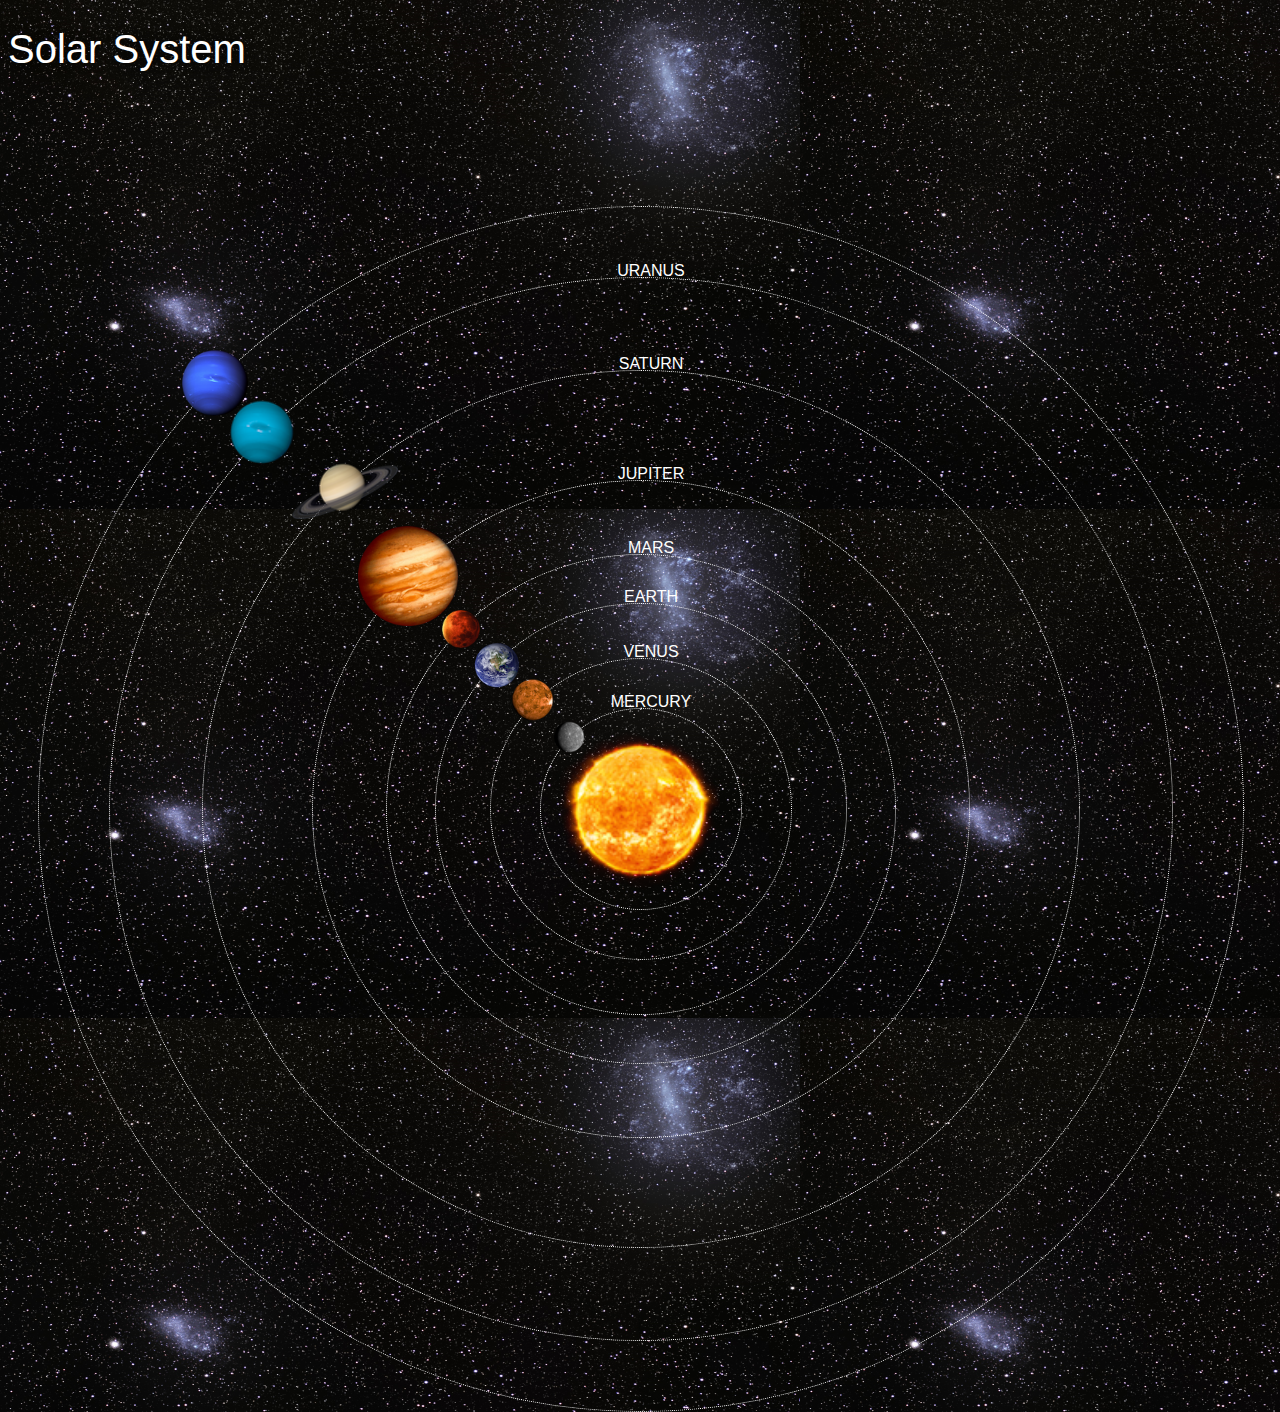
<file: index.html>
<!DOCTYPE html>
<html>
    <head>
        <title>Solar System</title>
        <link rel="stylesheet" href="style.css"/>
    </head>
    <body>
        <div id="container">
            <h1>Solar System</h1>
            <a href="sun.html"><img src="images/sun.png" id="sun"/></a>
            
            <div id="neptune-orbit">
                <a href="neptune.html"><img src="images/neptune.png" id="neptune"/></a>
            </div>
            <div id="neptune-label" class="label-box">
                <a href="neptune.html">NEPTUNE</a>
            </div>
            
            <div id="uranus-orbit">
                <a href="uranus.html"><img src="images/uranus.png" id="uranus"/></a>
            </div>
            <div id="uranus-label" class="label-box">
                <a href="uranus.html">URANUS</a>
            </div>
            
             <div id="saturn-orbit">
                <a href="saturn.html"><img src="images/saturn.png" id="saturn"/></a>
            </div>
            <div id="saturn-label" class="label-box">
                <a href="saturn.html">SATURN</a>
            </div>
            
             <div id="jupiter-orbit">
                <a href="jupiter.html"><img src="images/jupiter.png" id="jupiter"/></a>
            </div>
            <div id="jupiter-label" class="label-box">
                <a href="jupiter.html">JUPITER</a>
            </div>
            
             <div id="mars-orbit">
                <a href="mars.html"><img src="images/mars.png" id="mars"/></a>
            </div>
            <div id="mars-label" class="label-box">
                <a href="mars.html">MARS</a>
            </div>
            
             <div id="earth-orbit">
                <a href="earth.html"><img src="images/earth.png" id="earth"/></a>
            </div>
            <div id="earth-label" class="label-box">
                <a href="earth.html">EARTH</a>
            </div>
            
             <div id="venus-orbit">
                <a href="venus.html"><img src="images/venus.png" id="venus"/></a>
            </div>
            <div id="venus-label" class="label-box">
                <a href="venus.html">VENUS</a>
            </div>
            
              <div id="mercury-orbit">
                <a href="mercury.html"><img src="images/mercury.png" id="mercury"/></a>
            </div>
            <div id="mercury-label" class="label-box">
                <a href="mercury.html">MERCURY</a>
            </div>
        </div>
    </body>
</html>
</file>
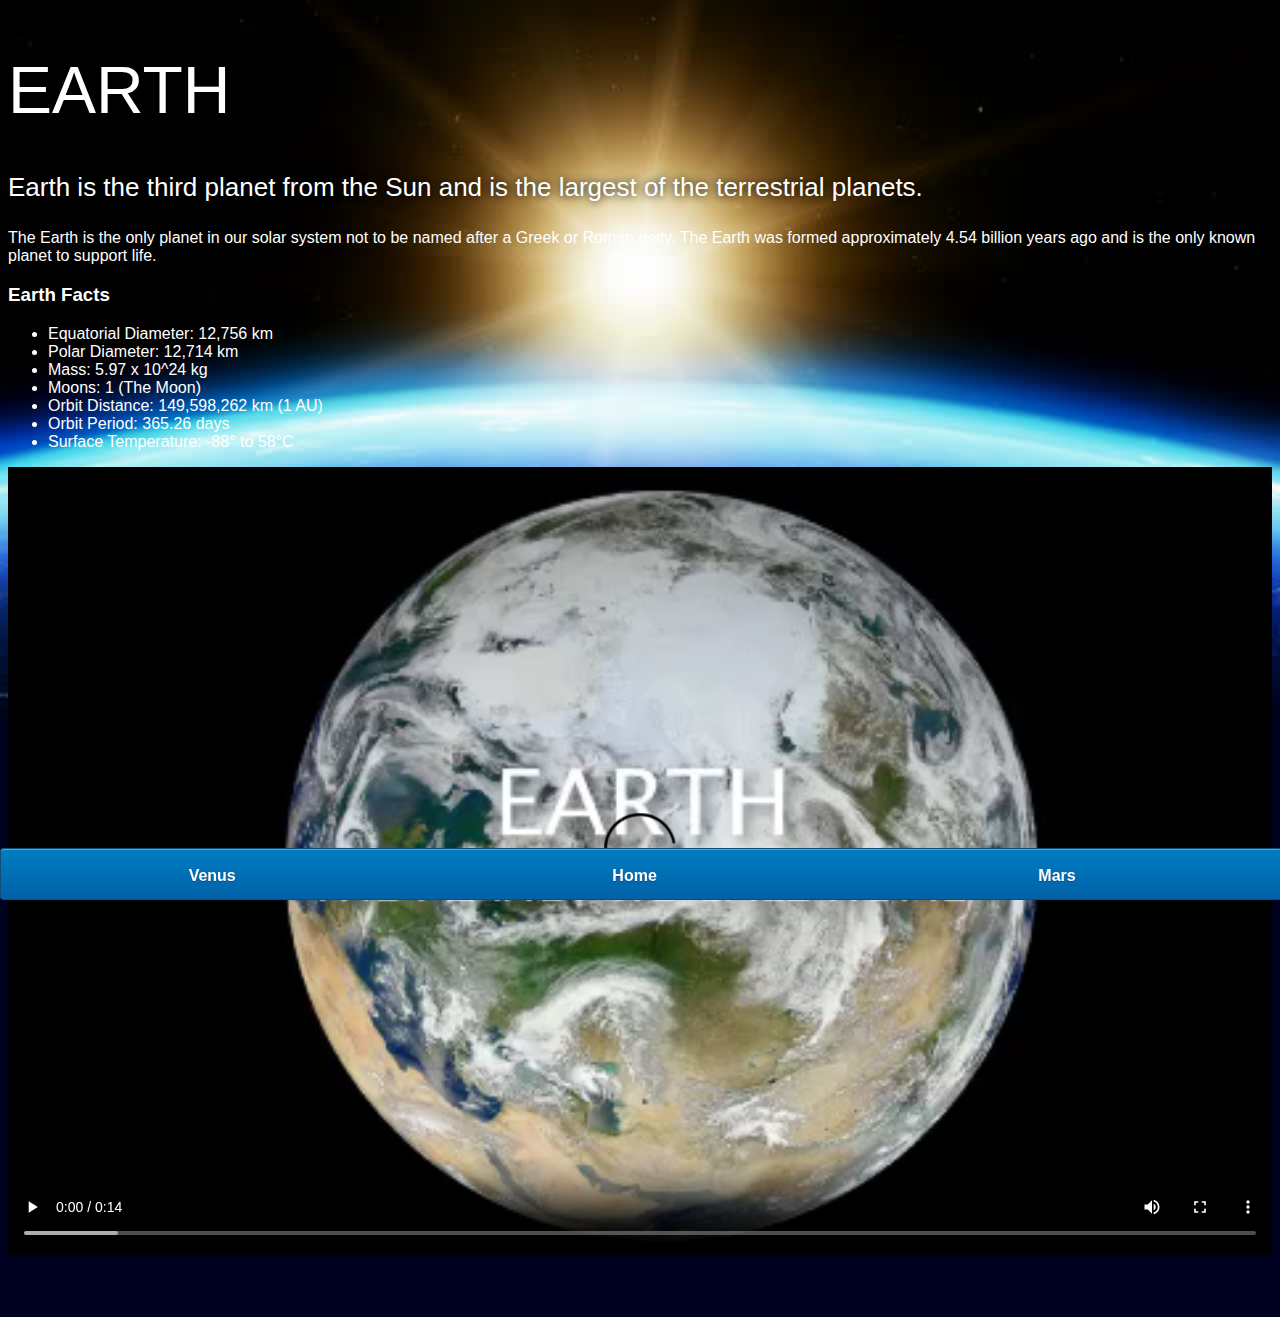
<file: earth.html>
<!DOCTYPE html>
<html>
    <head>
        <title>Solar System</title>
        <link rel="stylesheet" href="style-pages.css"/>
    </head>
    <body>
        <div id="main">
            <div id="content">
             <h1>Earth</h1>
                <p class="intro">
                    Earth is the third planet from the Sun and is the largest of the terrestrial planets. 
                </p>             

                <p>
                    The Earth is the only planet in our solar system not to be named after a Greek or Roman deity. The Earth was formed approximately 4.54 billion years ago and is the only known planet to support life.
                </p>

                <h3>Earth Facts</h3>
                <ul>
                    <li>Equatorial Diameter:	12,756 km</li>
                    <li>Polar Diameter:	12,714 km</li>
                    <li>Mass:	5.97 x 10^24 kg</li>
                    <li>Moons:	1 (The Moon)</li>
                    <li>Orbit Distance:	149,598,262 km (1 AU)</li>
                    <li>Orbit Period:	365.26 days</li>
                    <li>Surface Temperature:	-88&deg; to 58&deg;C</li>
                </ul>
                <video id="video" controls>
                    <source src="videos/earth-video.mp4" type="video/mp4">
                </video>


        <div id="tabs-bottom">
          <a href="venus.html">Venus</a>
          <a href="index.html">Home</a>
          <a href="mars.html">Mars</a>
                </div>
            </div>
            
        </div>
        
    </body>
</html>
</file>
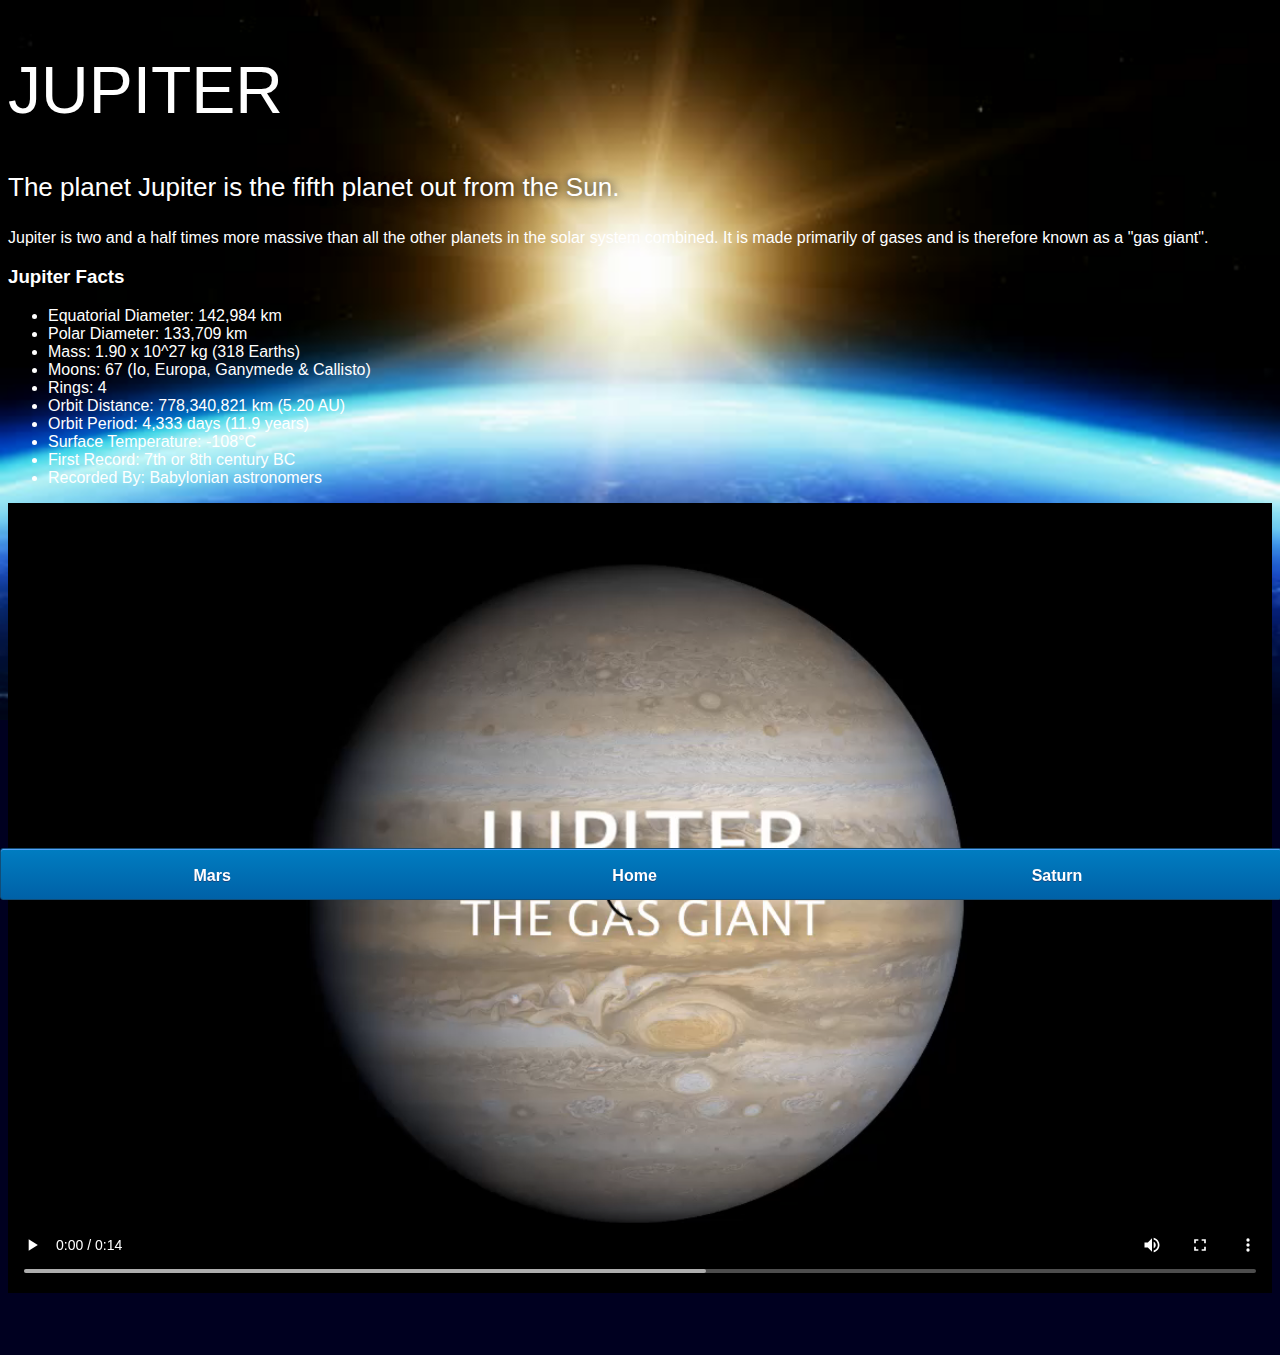
<file: jupiter.html>
<!DOCTYPE html>
<html>
    <head>
        <title>Solar System</title>
        <link rel="stylesheet" href="style-pages.css"/>
    </head>
    <body>
        <div id="main">
            <div id="content">
              <h1>Jupiter</h1>
                <p class="intro">
                    The planet Jupiter is the fifth planet out from the Sun.
                </p>             

                <p>
                    Jupiter is two and a half times more massive than all the other planets in the solar system combined. It is made primarily of gases and is therefore known as a "gas giant".
                </p>

                <h3>Jupiter Facts</h3>
                <ul>
                    <li>Equatorial Diameter:	142,984 km</li>
                    <li>Polar Diameter:	133,709 km</li>
                    <li>Mass:	1.90 x 10^27 kg (318 Earths)</li>
                    <li>Moons:	67 (Io, Europa, Ganymede & Callisto)</li>
                    <li>Rings:	4</li>
                    <li>Orbit Distance:	778,340,821 km (5.20 AU)</li>
                    <li>Orbit Period:	4,333 days (11.9 years)</li>
                    <li>Surface Temperature:	-108&deg;C</li>
                    <li>First Record:	7th or 8th century BC</li>
                    <li>Recorded By:	Babylonian astronomers</li>
                </ul>
                <video id="video" controls>
                    <source src="videos/jupiter-video.mp4" type="video/mp4">
                </video>


<div id="tabs-bottom">
<a href="mars.html">Mars</a>
<a href="index.html">Home</a>
<a href="saturn.html">Saturn</a>
                </div>
            </div>
            
        </div>
        
    </body>
</html>
</file>
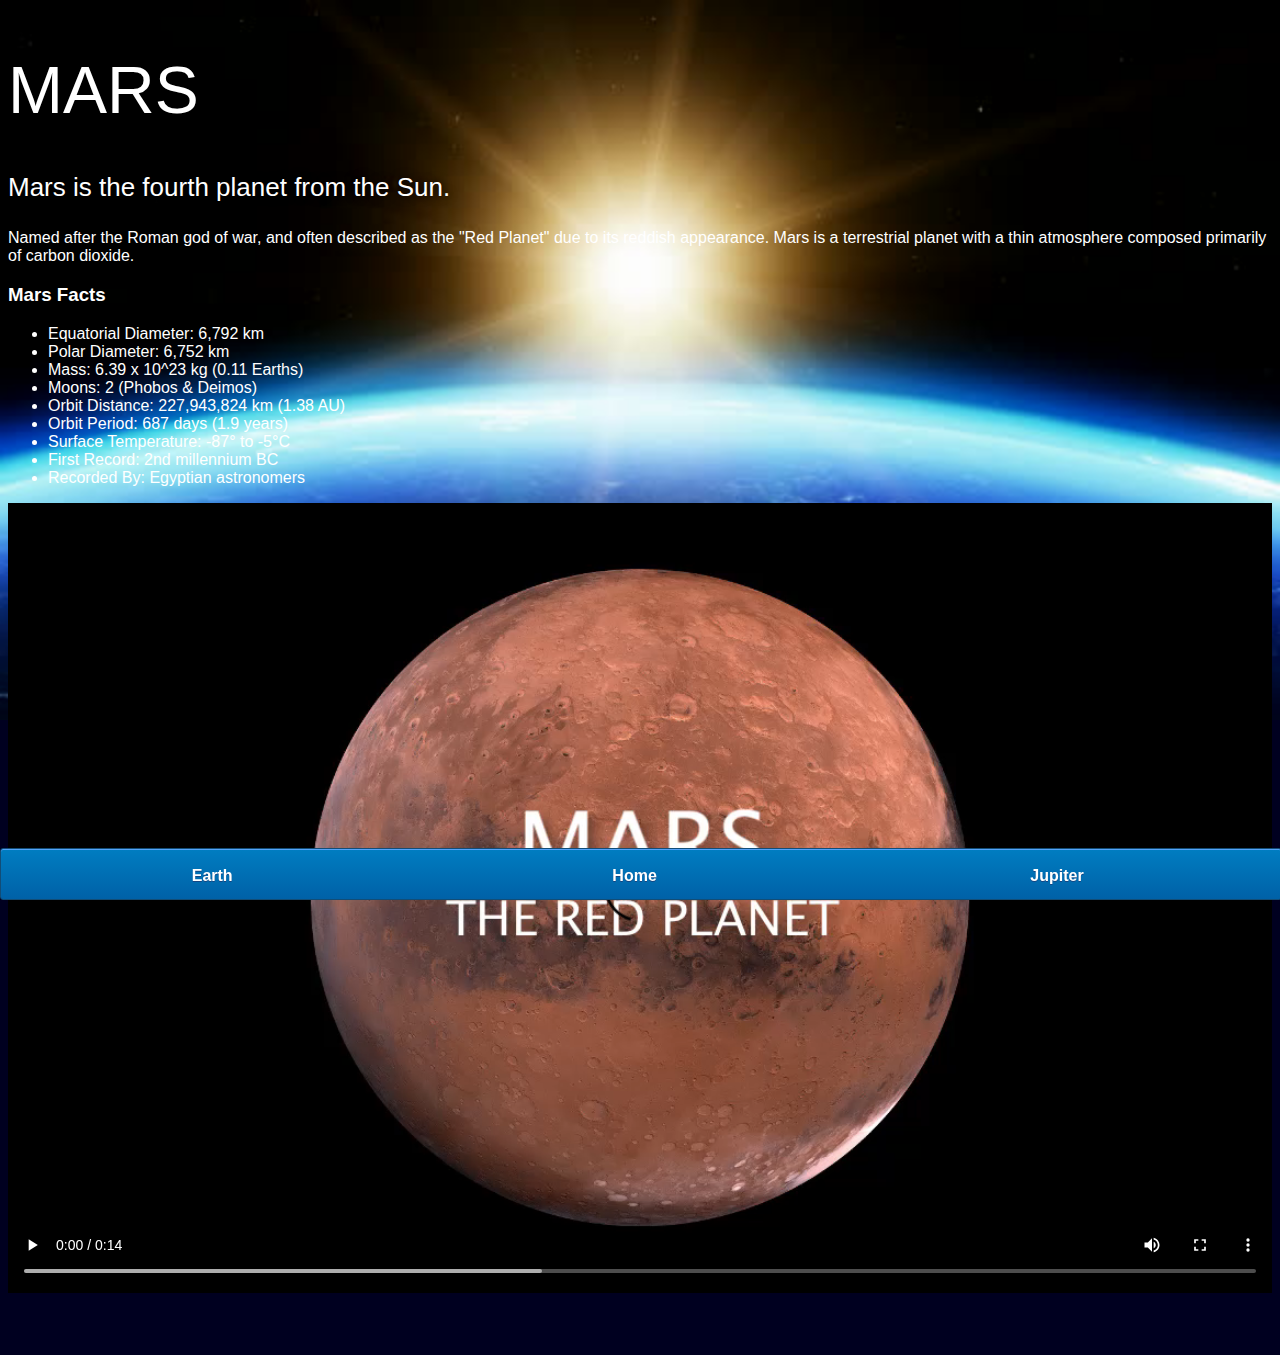
<file: mars.html>
<!DOCTYPE html>
<html>
    <head>
        <title>Solar System</title>
        <link rel="stylesheet" href="style-pages.css"/>
    </head>
    <body>
        <div id="main">
            <div id="content">
               <h1>Mars</h1>
                <p class="intro">
                    Mars is the fourth planet from the Sun.  
                </p>             

                <p>
                    Named after the Roman god of war, and often described as the "Red Planet" due to its reddish appearance. Mars is a terrestrial planet with a thin atmosphere composed primarily of carbon dioxide.
                </p>

                <h3>Mars Facts</h3>
                <ul>
                    <li>Equatorial Diameter:	6,792 km</li>
                    <li>Polar Diameter:	6,752 km</li>
                    <li>Mass:	6.39 x 10^23 kg (0.11 Earths)</li>
                    <li>Moons:	2 (Phobos & Deimos)</li>
                    <li>Orbit Distance:	227,943,824 km (1.38 AU)</li>
                    <li>Orbit Period:	687 days (1.9 years)</li>
                    <li>Surface Temperature:	-87&deg; to -5&deg;C</li>
                    <li>First Record:	2nd millennium BC</li>
                    <li>Recorded By:	Egyptian astronomers</li>
                </ul>
                <video id="video" controls>
                    <source src="videos/mars-video.mp4" type="video/mp4">
                </video>


<div id="tabs-bottom">
<a href="earth.html">Earth</a>
<a href="index.html">Home</a>
<a href="jupiter.html">Jupiter</a>
                </div>
            </div>
            
        </div>
        
    </body>
</html>
</file>
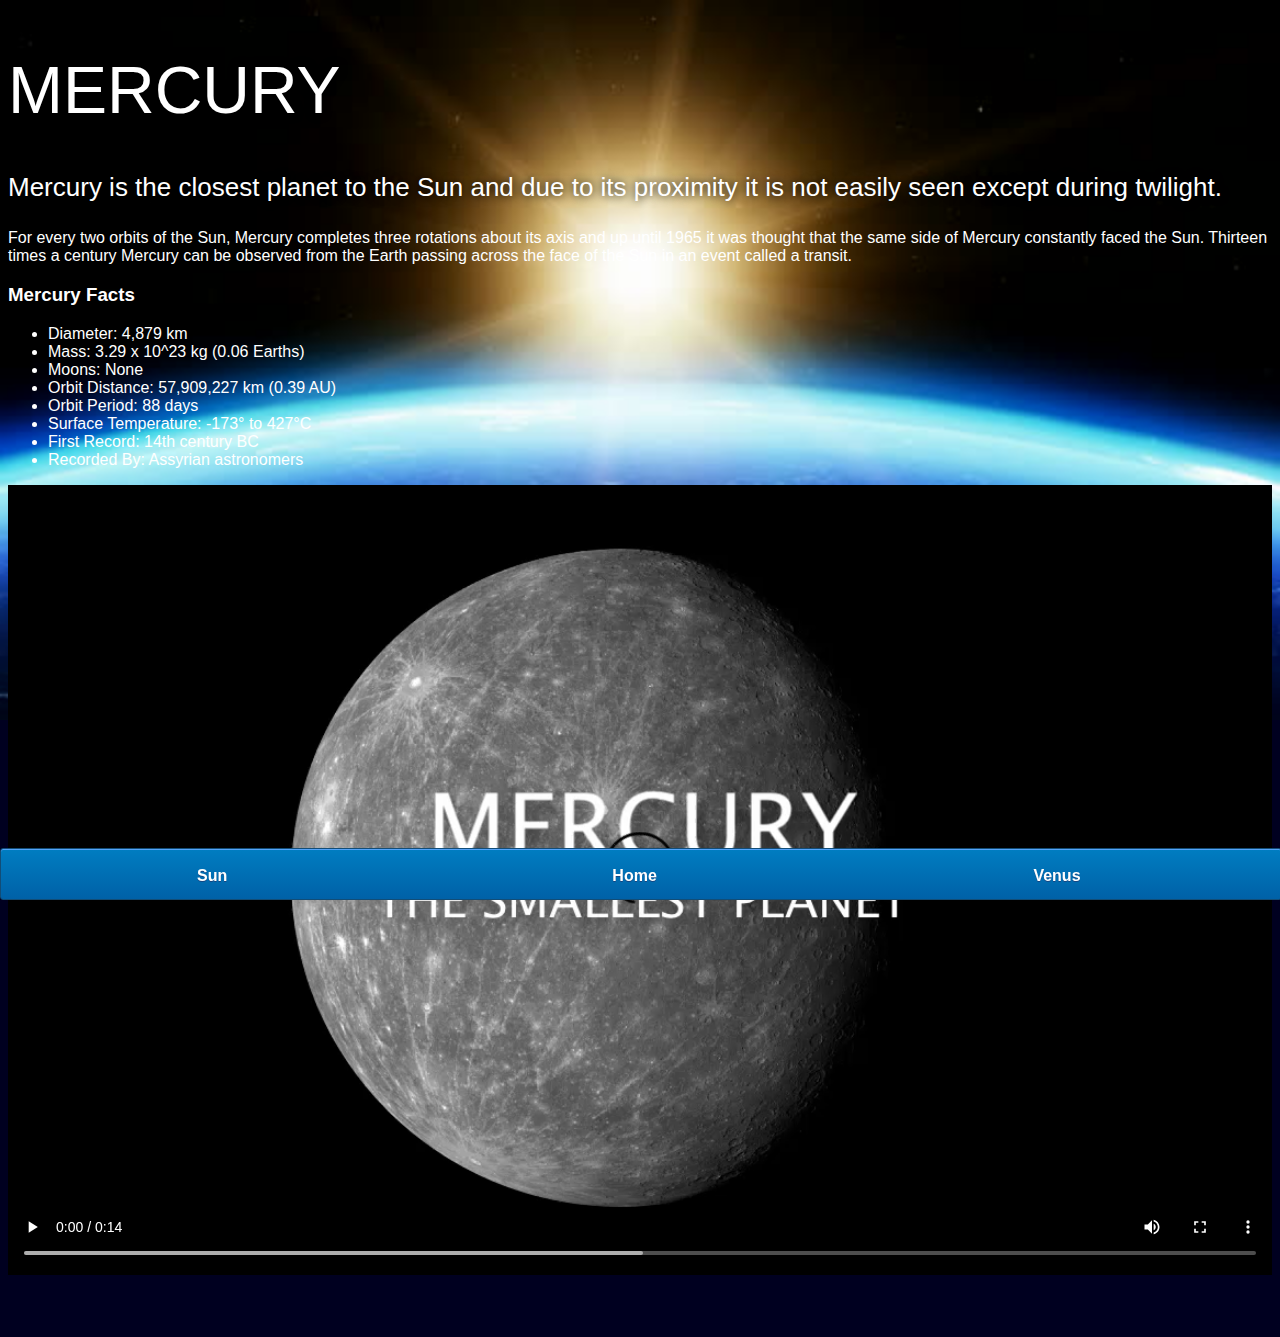
<file: mercury.html>
<!DOCTYPE html>
<html>
    <head>
        <title>Solar System</title>
        <link rel="stylesheet" href="style-pages.css"/>
    </head>
    <body>
        <div id="main">
            <div id="content">
               <h1>Mercury</h1>
                <p class="intro">
                    Mercury is the closest planet to the Sun and due to its proximity it is not easily seen except during twilight. 
                </p>             

                <p>
                    For every two orbits of the Sun, Mercury completes three rotations about its axis and up until 1965 it was thought that the same side of Mercury constantly faced the Sun. Thirteen times a century Mercury can be observed from the Earth passing across the face of the Sun in an event called a transit.
                </p>

                <h3>Mercury Facts</h3>
                <ul>
                    <li>Diameter:	4,879 km</li>
                    <li>Mass:	3.29 x 10^23 kg (0.06 Earths)</li>
                    <li>Moons:	None</li>
                    <li>Orbit Distance:	57,909,227 km (0.39 AU)</li>
                    <li>Orbit Period:	88 days</li>
                    <li>Surface Temperature:	-173&deg; to 427&deg;C</li>
                    <li>First Record:	14th century BC</li>
                    <li>Recorded By:	Assyrian astronomers</li>
                </ul>
                <video id="video" controls>
                    <source src="videos/mercury-video.mp4" type="video/mp4">
                </video>

        <div id="tabs-bottom">
          <a href="sun.html">Sun</a>
          <a href="index.html">Home</a>
          <a href="venus.html">Venus</a>
                
                </div>
            </div>
            
        </div>
        
    </body>
</html>
</file>
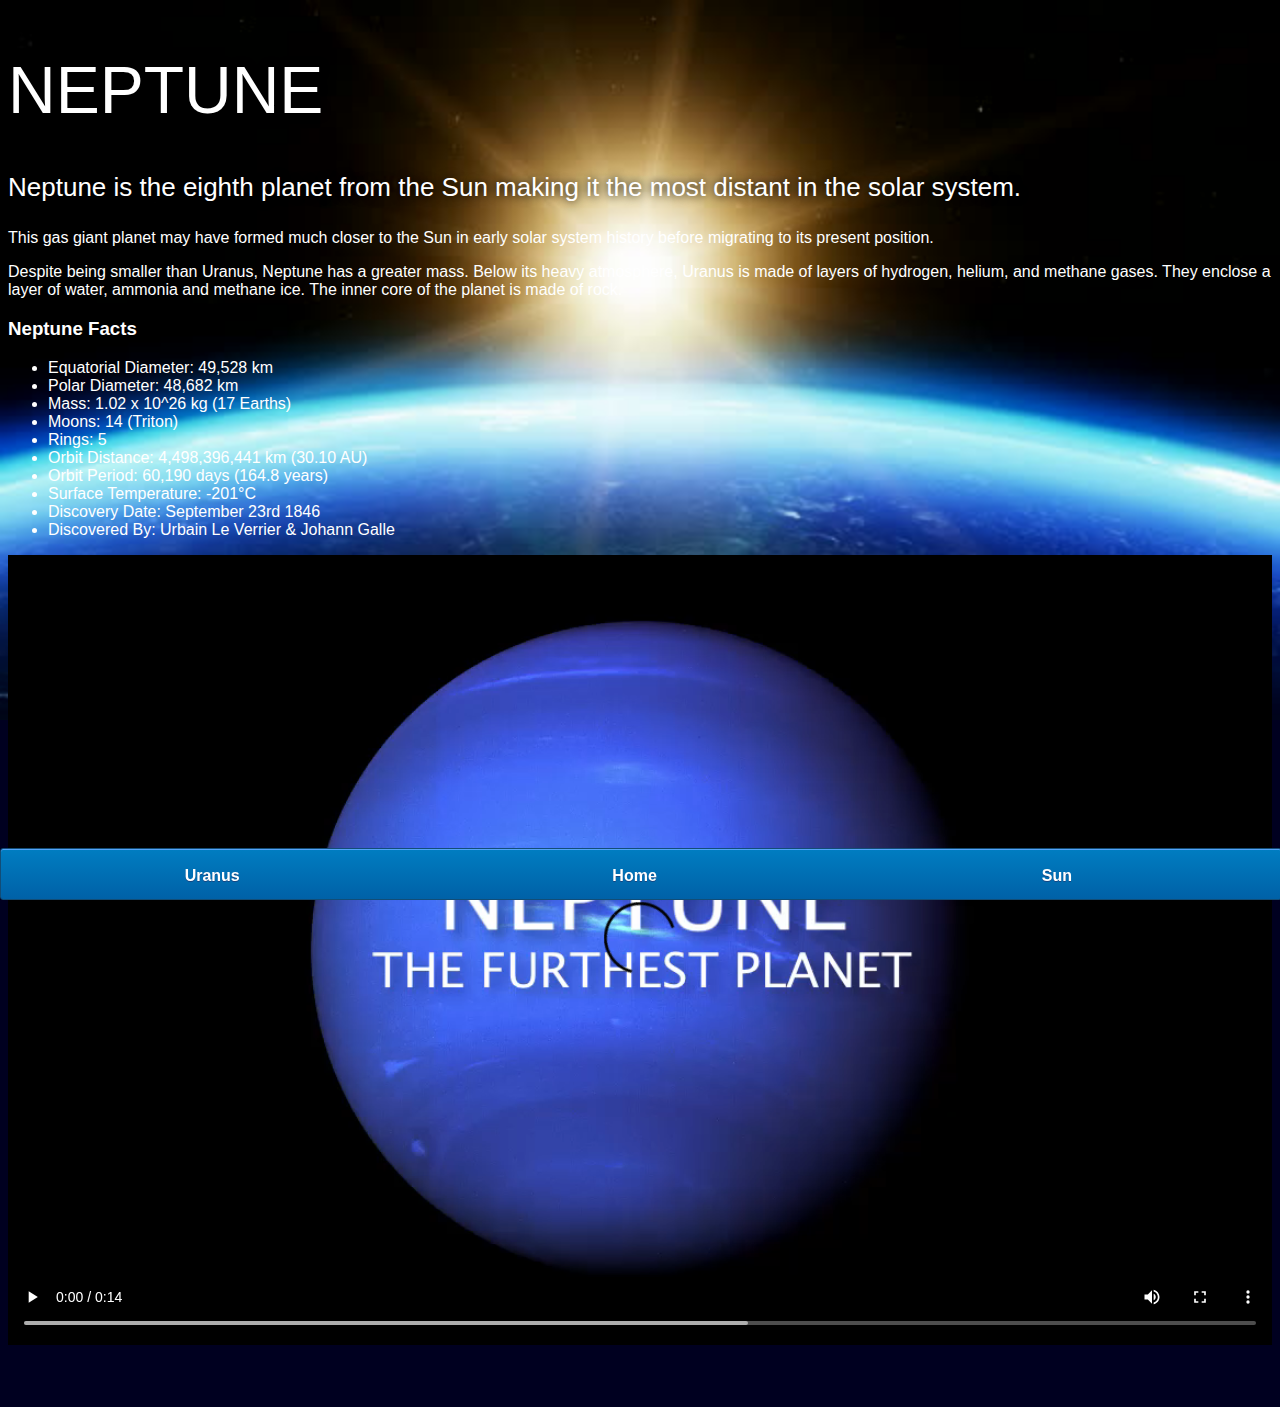
<file: neptune.html>
<!DOCTYPE html>
<html>
    <head>
        <title>Solar System</title>
        <link rel="stylesheet" href="style-pages.css"/>
    </head>
    <body>
        <div id="main">
            <div id="content">
               <h1>Neptune</h1>
                <p class="intro">
                    Neptune is the eighth planet from the Sun making it the most distant in the solar system. 
                </p>             
                <p>
                    This gas giant planet may have formed much closer to the Sun in early solar system history before migrating to its present position.</p>

                <p>Despite being smaller than Uranus, Neptune has a greater mass. Below its heavy atmosphere, Uranus is made of layers of hydrogen, helium, and methane gases. They enclose a layer of water, ammonia and methane ice. The inner core of the planet is made of rock.</p>

                <h3>Neptune Facts</h3>
                <ul>
                    <li>Equatorial Diameter:	49,528 km</li>
                    <li>Polar Diameter:	48,682 km</li>
                    <li>Mass:	1.02 x 10^26 kg (17 Earths)</li>
                    <li>Moons:	14 (Triton)</li>
                    <li>Rings:	5</li>
                    <li>Orbit Distance:	4,498,396,441 km (30.10 AU)</li>
                    <li>Orbit Period:	60,190 days (164.8 years)</li>
                    <li>Surface Temperature:	-201&deg;C</li>
                    <li>Discovery Date:	September 23rd 1846</li>
                    <li>Discovered By:	Urbain Le Verrier & Johann Galle</li>
                </ul>

                <video id="video" controls>
                    <source src="videos/neptune-video.mp4" type="video/mp4">
                </video>

<div id="tabs-bottom">
<a href="uranus.html">Uranus</a>
<a href="index.html">Home</a>
<a href="sun.html">Sun</a>
                </div>
            </div>
            
        </div>
        
    </body>
</html>
</file>
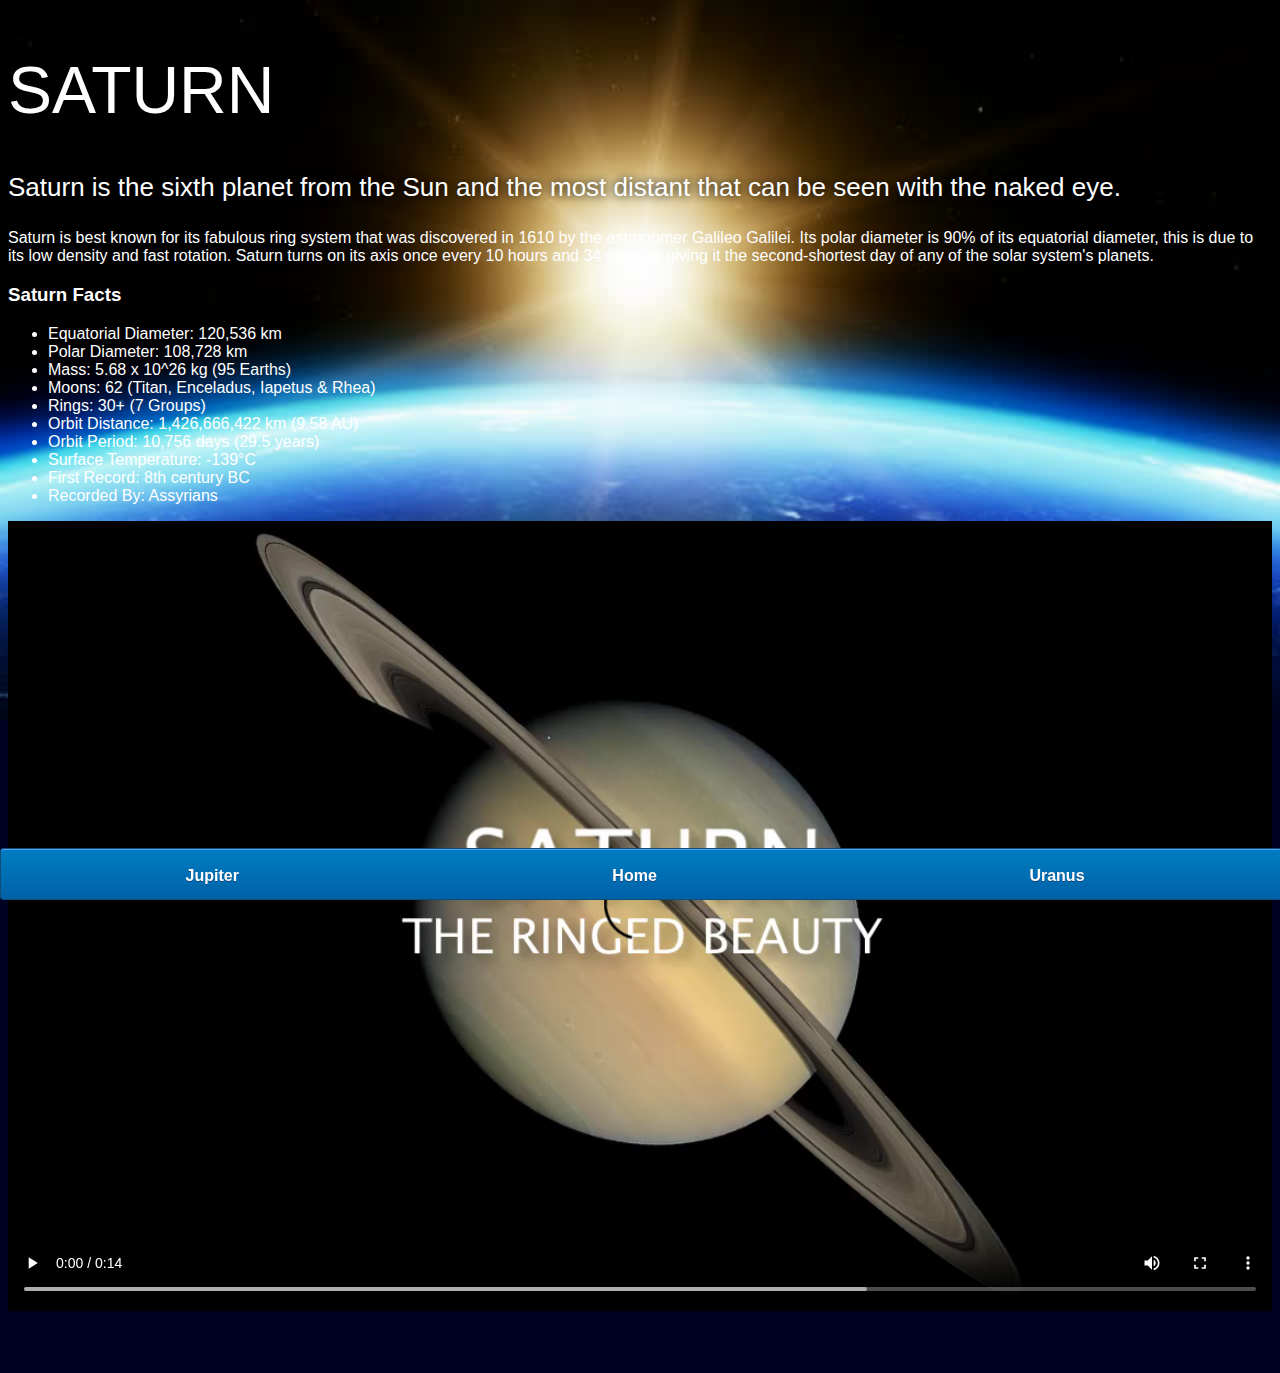
<file: saturn.html>
<!DOCTYPE html>
<html>
    <head>
        <title>Solar System</title>
        <link rel="stylesheet" href="style-pages.css"/>
    </head>
    <body>
        <div id="main">
            <div id="content">
               <h1>Saturn</h1>
                <p class="intro">
                    Saturn is the sixth planet from the Sun and the most distant that can be seen with the naked eye.
                </p>             

                <p>
                    Saturn is best known for its fabulous ring system that was discovered in 1610 by the astronomer Galileo Galilei. Its polar diameter is 90% of its equatorial diameter, this is due to its low density and fast rotation. Saturn turns on its axis once every 10 hours and 34 minutes
 giving it the second-shortest day of any of the solar system's planets.
                </p>

                <h3>Saturn Facts</h3>
                <ul>
                    <li>Equatorial Diameter:	120,536 km</li>
                    <li>Polar Diameter:	108,728 km</li>
                    <li>Mass:	5.68 x 10^26 kg (95 Earths)</li>
                    <li>Moons:	62 (Titan, Enceladus, Iapetus & Rhea)</li>
                    <li>Rings:	30+ (7 Groups)</li>
                    <li>Orbit Distance:	1,426,666,422 km (9.58 AU)</li>
                    <li>Orbit Period:	10,756 days (29.5 years)</li>
                    <li>Surface Temperature:	-139&deg;C</li>
                    <li>First Record:	8th century BC</li>
                    <li>Recorded By:	Assyrians</li>
                </ul>
                <video id="video" controls>
                    <source src="videos/saturn-video.mp4" type="video/mp4">
                </video>

<div id="tabs-bottom">
<a href="jupiter.html">Jupiter</a>
<a href="index.html">Home</a>
<a href="uranus.html">Uranus</a>
                </div>
            </div>
            
        </div>
        
    </body>
</html>
</file>
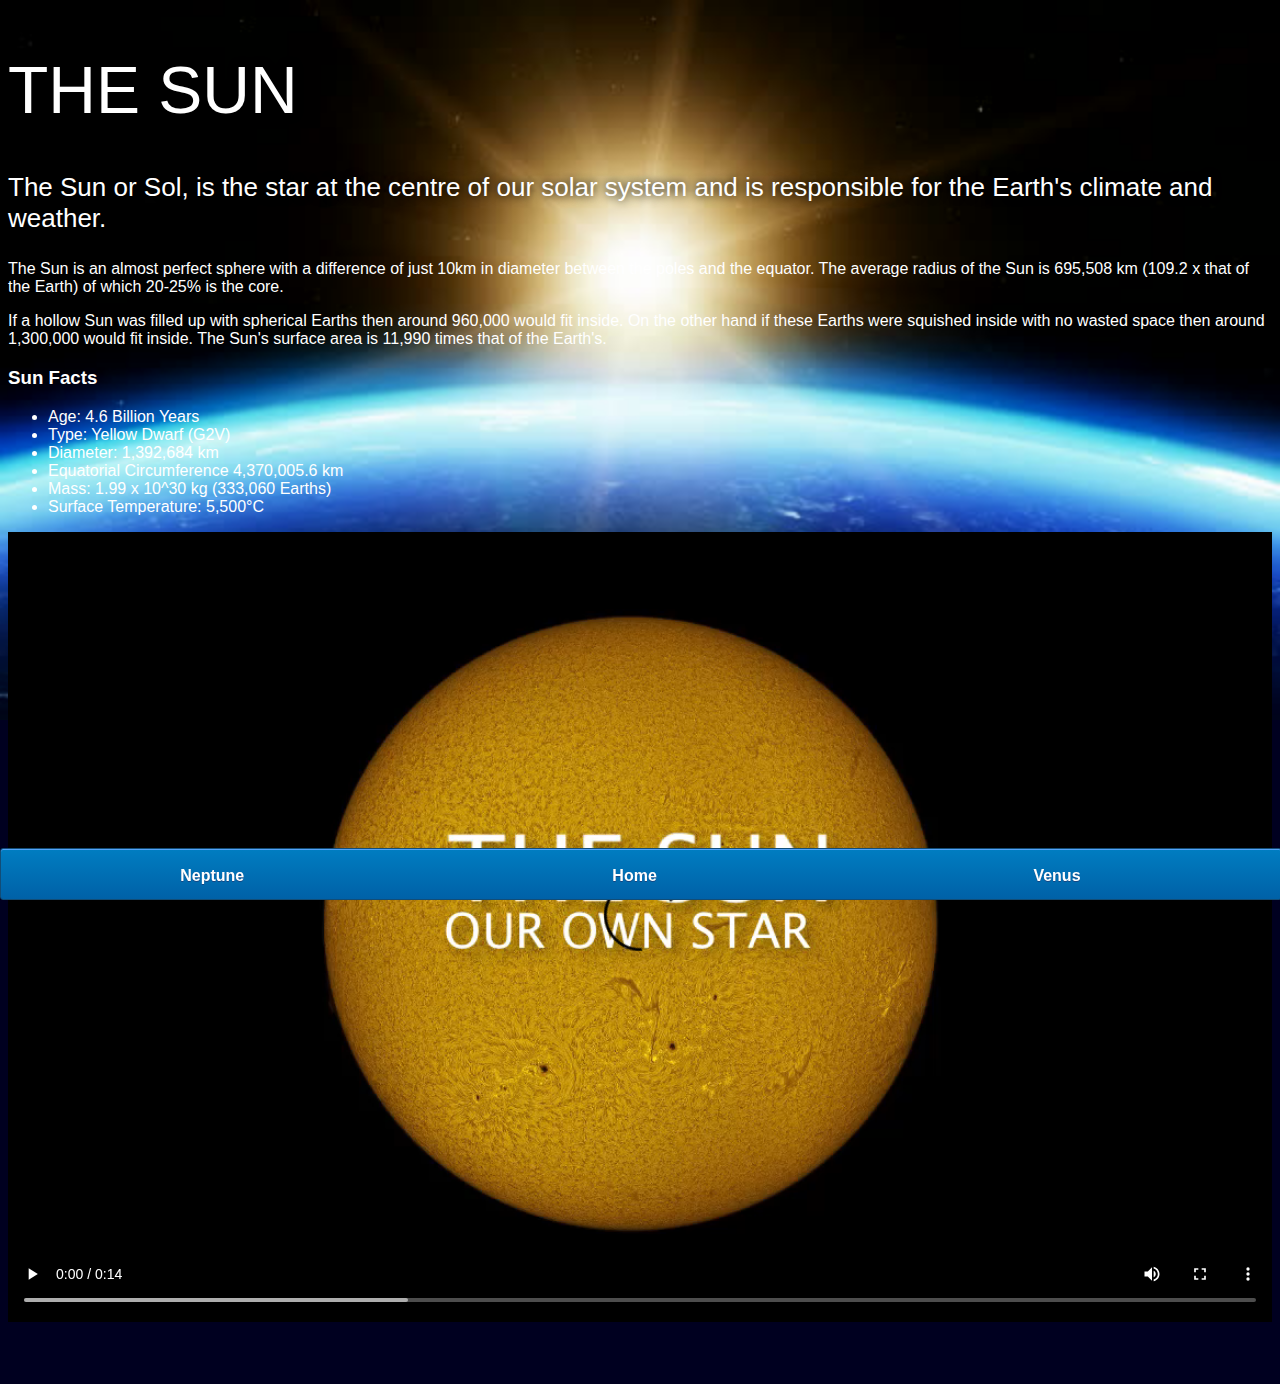
<file: sun.html>
<!DOCTYPE html>
<html>
    <head>
        <title>Solar System</title>
        <link rel="stylesheet" href="style-pages.css"/>
    </head>
    <body>
        <div id="main">
            <div id="content">
                <h1>The Sun</h1>
                <p class="intro">
                    The Sun or Sol, is the star at the centre of our solar system and is responsible for the Earth's climate and weather. 
                </p>             

                <p>
                    The Sun is an almost perfect sphere with a difference of just 10km in diameter between the poles and the equator. The average radius of the Sun is 695,508 km (109.2 x that of the Earth) of which 20-25% is the core.
                </p>
                <p>
                    If a hollow Sun was filled up with spherical Earths then around 960,000 would fit inside. On the other hand if these Earths were squished inside with no wasted space then around 1,300,000 would fit inside. The Sun's surface area is 11,990 times that of the Earth's.
                </p>

                <h3>Sun Facts</h3>
                <ul>
                    <li>Age:	4.6 Billion Years</li>
                    <li>Type:	Yellow Dwarf (G2V)</li>
                    <li>Diameter:	1,392,684 km</li>
                    <li>Equatorial Circumference	4,370,005.6 km</li>
                    <li>Mass:	1.99 x 10^30 kg (333,060 Earths)</li>
                    <li>Surface Temperature:	5,500°C</li>
                </ul>
                
                <video id="video" controls>
                      <source src="videos/sun-video.mp4" type="video/mp4">
                </video>
        
            </div>
            
            <div id="tabs-bottom">
                <a href="neptune.html">Neptune</a>
                <a href="index.html">Home</a>
                <a href="venus.html">Venus</a>
            
            </div>
            
        </div>
        
    </body>
</html>
</file>
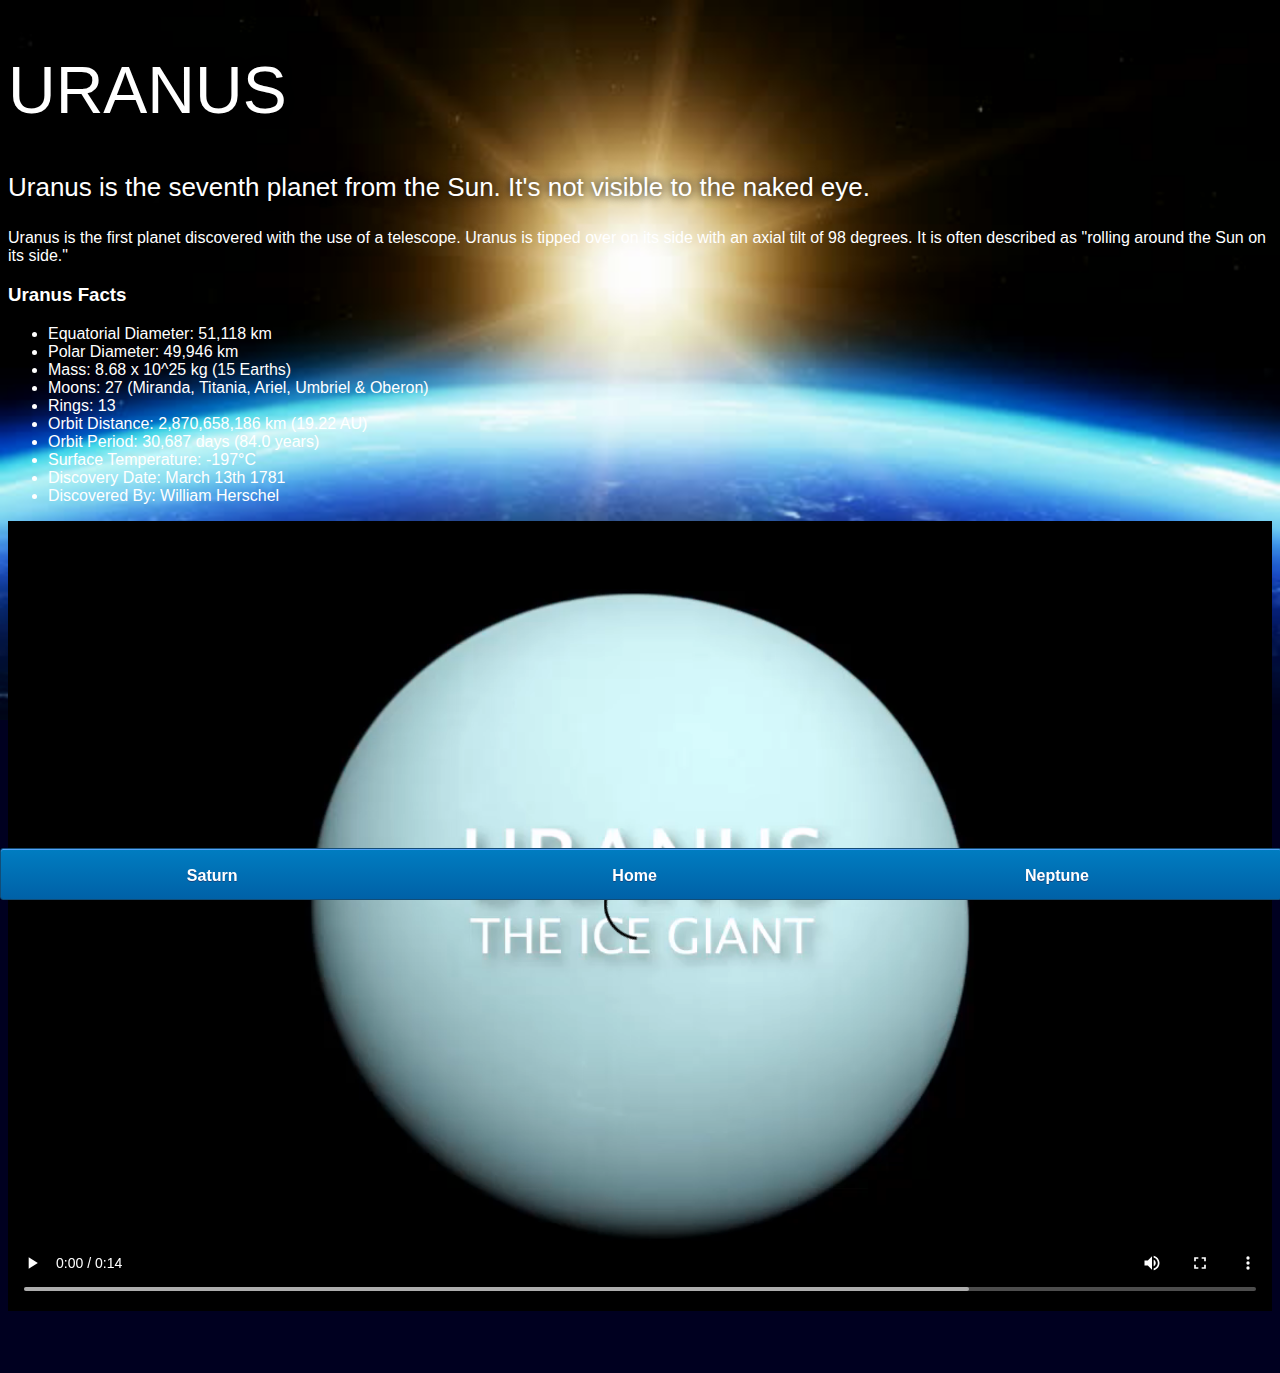
<file: uranus.html>
<!DOCTYPE html>
<html>
    <head>
        <title>Solar System</title>
        <link rel="stylesheet" href="style-pages.css"/>
    </head>
    <body>
        <div id="main">
            <div id="content">
              <h1>Uranus</h1>
                <p class="intro">
                    Uranus is the seventh planet from the Sun. It's not visible to the naked eye.
                </p>             

                <p>
                    Uranus is the first planet discovered with the use of a telescope. Uranus is tipped over on its side with an axial tilt of 98 degrees. It is often described as "rolling around the Sun on its side."
                </p>

                <h3>Uranus Facts</h3>
                <ul>
                    <li>Equatorial Diameter:	51,118 km</li>
                    <li>Polar Diameter:	49,946 km</li>
                    <li>Mass:	8.68 x 10^25 kg (15 Earths)</li>
                    <li>Moons:	27 (Miranda, Titania, Ariel, Umbriel & Oberon)</li>
                    <li>Rings:	13</li>
                    <li>Orbit Distance:	2,870,658,186 km (19.22 AU)</li>
                    <li>Orbit Period:	30,687 days (84.0 years)</li>
                    <li>Surface Temperature:	-197&deg;C</li>
                    <li>Discovery Date:	March 13th 1781</li>
                    <li>Discovered By:	William Herschel</li>
                </ul>
                <video id="video" controls>
                    <source src="videos/uranus-video.mp4" type="video/mp4">
                </video>

<div id="tabs-bottom">
<a href="saturn.html">Saturn</a>
<a href="index.html">Home</a>
<a href="neptune.html">Neptune</a>
                </div>
            </div>
            
        </div>
        
    </body>
</html>
</file>
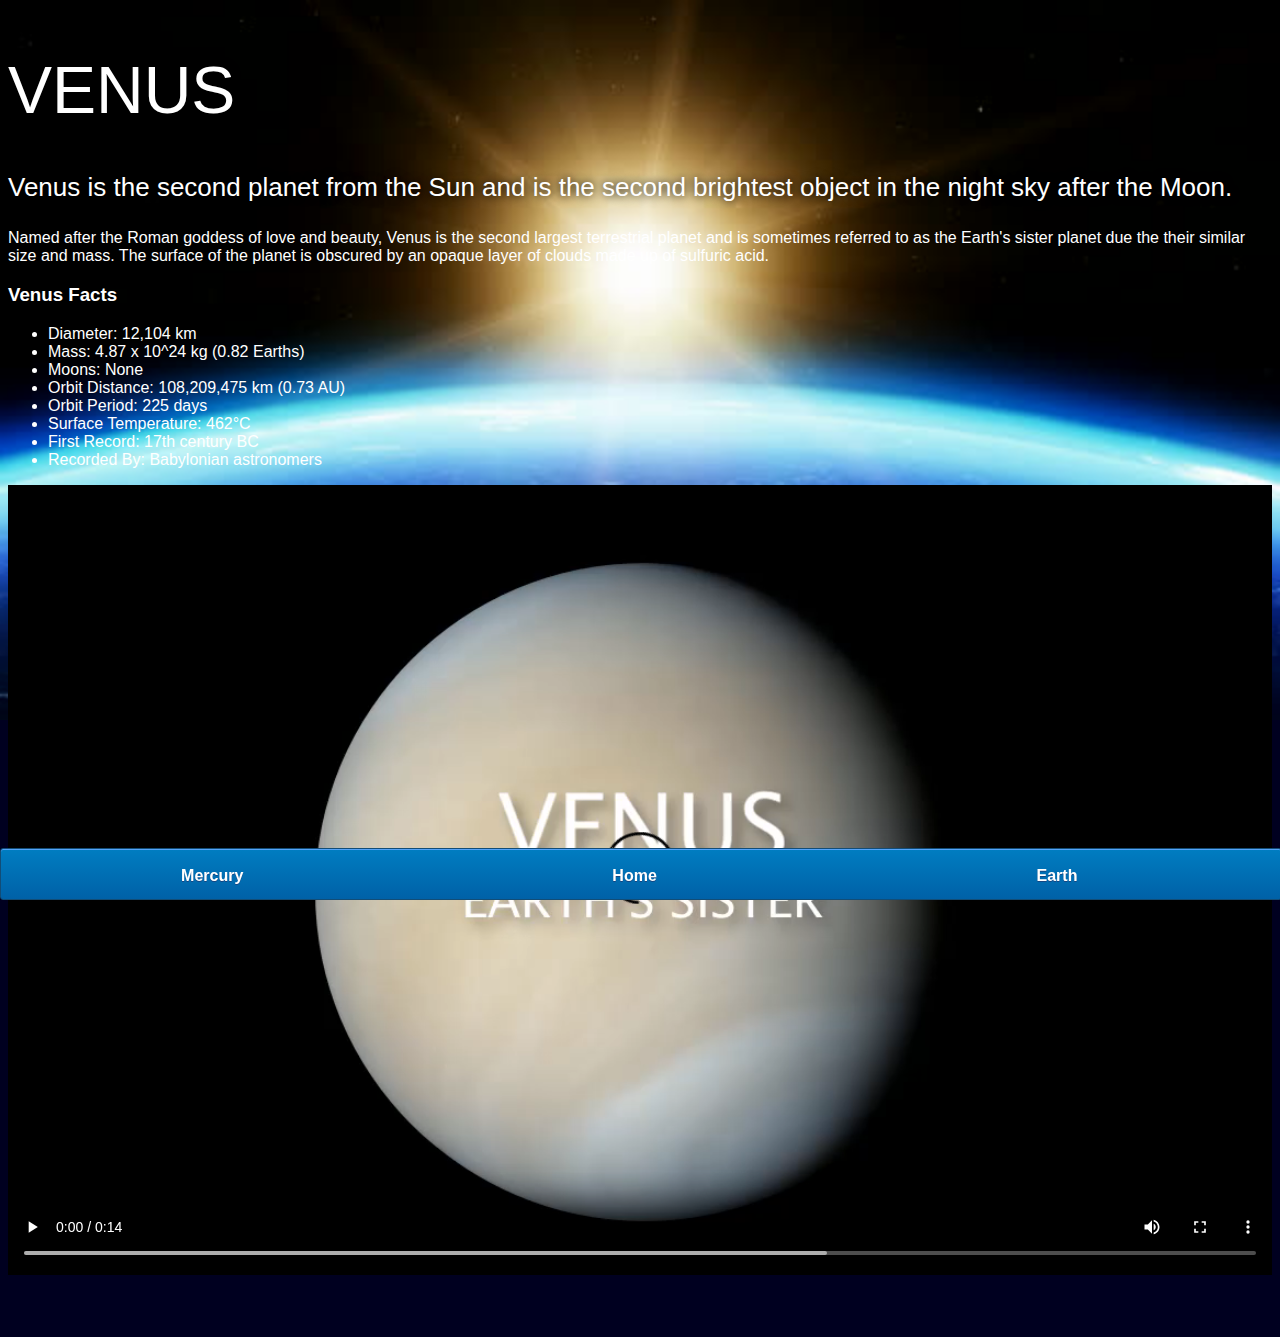
<file: venus.html>
<!DOCTYPE html>
<html>
    <head>
        <title>Solar System</title>
        <link rel="stylesheet" href="style-pages.css"/>
    </head>
    <body>
        <div id="main">
            <div id="content">
              <h1>Venus</h1>
                <p class="intro">
                    Venus is the second planet from the Sun and is the second brightest object in the night sky after the Moon. 
                </p>             

                <p>
                    Named after the Roman goddess of love and beauty, Venus is the second largest terrestrial planet and is sometimes referred to as the Earth's sister planet due the their similar size and mass. The surface of the planet is obscured by an opaque layer of clouds made up of sulfuric acid.
                </p>

                <h3>Venus Facts</h3>
                <ul>
                    <li>Diameter:	12,104 km</li>
                    <li>Mass:	4.87 x 10^24 kg (0.82 Earths)</li>
                    <li>Moons:	None</li>
                    <li>Orbit Distance:	108,209,475 km (0.73 AU)</li>
                    <li>Orbit Period:	225 days</li>
                    <li>Surface Temperature:	462&deg;C</li>
                    <li>First Record:	17th century BC</li>
                    <li>Recorded By:	Babylonian astronomers</li>
                </ul>
                <video id="video" controls>
                    <source src="videos/venus-video.mp4" type="video/mp4">
                </video>


     <div id="tabs-bottom">
      <a href="mercury.html">Mercury</a>
      <a href="index.html">Home</a>
     <a href="earth.html">Earth</a>
                </div>
            </div>
            
        </div>
        
    </body>
</html>
</file>
<file: style.css>
body{
    width: 100%;
    height: 100%;
    background: url('images/space.png');
    overflow: hidden;
}

h1{
    font-family: sans-serif;
    font-weight: 100;
    font-size: 40px;
    text-shadow: 0 0 10px #000000;
    color: white;
}

/*=========================== SUN ===========================*/

#sun{
    position: absolute;
    z-index: 1000;
    width: 160px;
    bottom: 10px;
    left: 50%;
    margin-left: -80px;
}

/*======================== NEPTUNE =========================*/

#neptune{
    width: 66px;
    height: 66px;
    margin: 143px;
    z-index: 1000;
    animation: spin-right 8s linear infinite;
    -webkit-animation: spin-right 8s linear infinite;
}

#neptune-orbit{
    position:absolute;
    width: 1204px;
    height: 1204px;
    bottom: -512px;
    left: 50%;
    margin-left: -602px;
    border: 1px dotted white;
    border-radius: 50%;
    animation: spin-left 14s linear infinite;
    -webkit-animation: spin-left 14s linear infinite; 
}

#neptune-label a{
    bottom: 962px;
}

/*======================== PLEASE REMOVE =========================*/

#container{
    transform: scale(0.8, 0,8) translate(0, 700px);
}

/*======================== LABEL BOX =========================*/

.label-box a{
    position: absolute;
    width: 150px;
    left: 45%;
    margin-left: -75px;
    text-align:center;
    color:white;
    font-weight: 100;
    font-family: sans-serif;
}

.label-box a{
    text-decoration:none;
    padding: 0;
    margin: 0;
}
.label-box a:visited{
 color:white;
}

/*======================== ANIMATION =========================*/

@keyframes spin-left{
    100%{
        transform: rotate(-360deg);
        -webkit-transform: rotate(-360deg);
    }
}

@keyframes spin-right{
    100%{
        transform: rotate(360deg);
        -webkit-transform: rotate(360deg);
    }
}

/*======================== URANUS =========================*/

#uranus{
    width: 66px;
    height: 66px;
    margin: 120px;
    z-index: 1000;
    animation: spin-right 8s linear infinite;
    -webkit-animation: spin-right 8s linear infinite;
}

#uranus-orbit{
    position:absolute;
    width: 1062px;
    height: 1062px;
    bottom: -441px;
    left: 50%;
    margin-left: -531px;
    border: 1px dotted white;
    border-radius: 50%;
    animation: spin-left 15s linear infinite;
    -webkit-animation: spin-left 15s linear infinite; 
}

#uranus-label a{
    bottom: 620px;
}

/*======================== SATURN =========================*/

#saturn{
    width: 110px;
    margin: 85px;
    z-index: 1000;
    animation: spin-right 13s linear infinite;
    -webkit-animation: spin-right 13s linear infinite;
}

#saturn-orbit{
    position:absolute;
    width: 876px;
    height: 876px;
    bottom: -348px;
    left: 50%;
    margin-left: -438px;
    border: 1px dotted white;
    border-radius: 50%;
    animation: spin-left 13s linear infinite;
    -webkit-animation: spin-left 13s linear infinite; 
}

#saturn-label a{
    bottom: 527px;
}


/*======================== JUPITER =========================*/

#jupiter{
    width: 100px;
    height: 100px;
    margin: 45px;
    z-index: 1000;
    animation: spin-right 10s linear infinite;
    -webkit-animation: spin-right 10s linear infinite;
}

#jupiter-orbit{
    position:absolute;
    width: 656px;
    height: 656px;
    bottom: -238px;
    left: 50%;
    margin-left: -328px;
    border: 1px dotted white;
    border-radius: 50%;
    animation: spin-left 10s linear infinite;
    -webkit-animation: spin-left 10s linear infinite; 
}

#jupiter-label a{
    bottom: 417px;
}

/*======================== MARS =========================*/

#mars{
    width: 38px;
    height: 38px;
    margin: 55px;
    z-index: 1000;
    animation: spin-right 3s linear infinite;
    -webkit-animation: spin-right 3s linear infinite;
}

#mars-orbit{
    position:absolute;
    width: 508px;
    height: 508px;
    bottom: -164px;
    left: 50%;
    margin-left: -254px;
    border: 1px dotted white;
    border-radius: 50%;
    animation: spin-left 4s linear infinite;
    -webkit-animation: spin-left 4s linear infinite; 
}

#mars-label a{
    bottom: 343px;
}

/*======================== EARTH =========================*/

#earth{
    width: 50px;
    height: 50px;
    margin: 36px;
    z-index: 1000;
    animation: spin-right 3s linear infinite;
    -webkit-animation: spin-right 3s linear infinite;
}

#earth-orbit{
    position:absolute;
    width: 410px;
    height: 410px;
    bottom: -115px;
    left: 50%;
    margin-left: -205px;
    border: 1px dotted white;
    border-radius: 50%;
    animation: spin-left 5s linear infinite;
    -webkit-animation: spin-left 5s linear infinite; 
}

#earth-label a{
    bottom: 294px;
}

/*======================== VENUS =========================*/

#venus{
    width: 50px;
    height: 50px;
    margin: 16px;
    z-index: 1000;
}

#venus-orbit{
    position:absolute;
    width: 300px;
    height: 300px;
    bottom: -60px;
    left: 50%;
    margin-left: -150px;
    border: 1px dotted white;
    border-radius: 50%;
    animation: spin-left 4s linear infinite;
    -webkit-animation: spin-left 4s linear infinite; 
}

#venus-label a{
    bottom: 239px;
}

/*======================== MERCURY =========================*/

#mercury{
    width: 40px;
    height: 40px;
    margin: 8px;
    z-index: 1000;
}

#mercury-orbit{
    position:absolute;
    z-index: 1;
    width: 200px;
    height: 200px;
    bottom: -10px;
    left: 50%;
    margin-left: -100px;
    border: 1px dotted white;
    border-radius: 50%;
    animation: spin-left 2s linear infinite;
    -webkit-animation: spin-left 2s linear infinite; 
}

#mercury-label a{
    bottom: 189px;
}
</file>
<file: style-pages.css>
body{
    margin: 0;
    padding: 0;
    width: 100%;
    background-color: #000020;
    font-family: sans-serif;
    background-image: url(images/earth-sunrise.jpg);
    background-repeat: no-repeat;
    background-size: 100%;
    color: white;
}

h1{
    font-weight: 100;
    font-size: 66px;
    text-shadow: 0 0 10px #000000;
    text-transform: uppercase;
}

p.intro{
    font-size: 26px;
    font-weight: 200;
    text-shadow: 0 0 10px #000000;
}

#content{
    margin-bottom: 50px;
    padding: 8px;
}

#video{
    width: 100%;
}

/*================= BOTTOM TABS ==================*/

#tabs-bottom{
    position: fixed;
    bottom: 0;
    left: 0;
    z-index: 500;
    display: inline-block;
    width: 100%;
    height: 50px;
    
    box-shadow: inset 0px 1px 0px 0px #54a3f7;
    background: linear-gradient(#007dc1, #0061a7);
    border-radius: 3px;
    border: 1px solid #124d77;
}

#tabs-bottom a{
    float: left;
    display: block;
    width: 33%;
    height: 35px;
    font-weight: 700;
    color:white;
    text-align: center;
    text-decoration: none;
    text-shadow: 0px 1px 0px #154682;
    padding-top: 18px;
}
</file>
